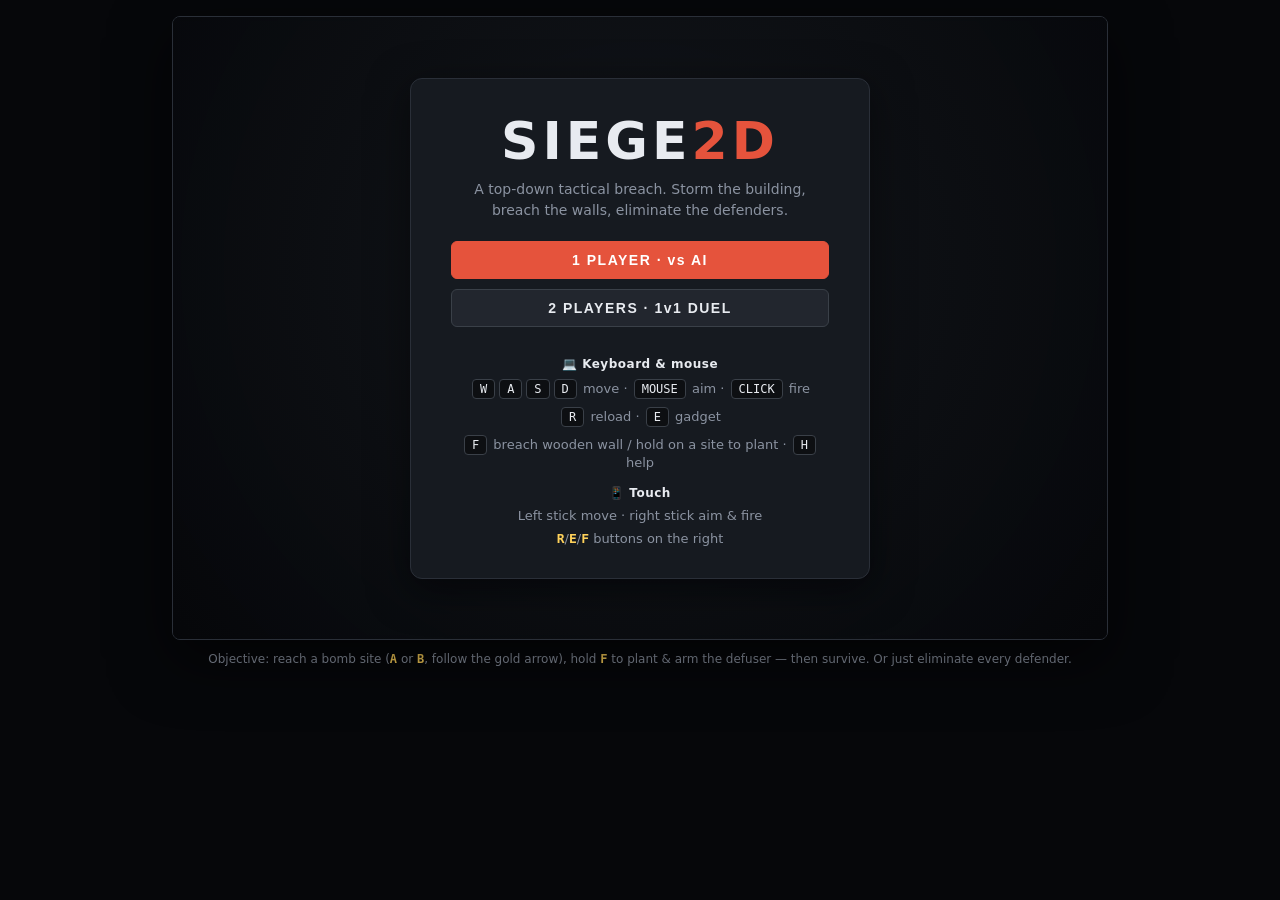
<file: games/siege-2d/index.html>
<!doctype html>
<html lang="en">
  <head>
    <meta charset="UTF-8" />
    <meta
      name="viewport"
      content="width=device-width, initial-scale=1.0, maximum-scale=1.0, user-scalable=no, viewport-fit=cover"
    />
    <title>SIEGE 2D — Tactical Breach</title>
    <link rel="stylesheet" href="style.css" />
  </head>
  <body>
    <div id="app">
      <div id="stage">
        <canvas id="game"></canvas>

        <!-- HUD overlay -->
        <div id="hud" class="hidden">
          <div class="hud-top">
            <div class="hud-chip">
              <span class="chip-label">OPERATOR</span>
              <span id="op-name" class="chip-value">—</span>
            </div>
            <div class="hud-chip">
              <span class="chip-label">TIME</span>
              <span id="timer-num" class="chip-value">2:00</span>
            </div>
            <div class="hud-chip">
              <span class="chip-label">DEFENDERS</span>
              <span id="enemies-num" class="chip-value">5</span>
            </div>
          </div>
          <div class="hud-bottom">
            <div class="hud-block">
              <div class="hud-label">HEALTH <span id="hp-num">100</span></div>
              <div class="bar"><div id="hp-fill" class="bar-fill"></div></div>
            </div>
            <div class="hud-block">
              <div class="hud-label">AMMO</div>
              <div id="ammo-num" class="hud-value">30 / 30</div>
            </div>
            <div class="hud-block">
              <div class="hud-label">GADGET [E]</div>
              <div id="gadget-num" class="hud-value">—</div>
            </div>
          </div>
        </div>

        <!-- Help button (in-game) -->
        <button id="btn-help" title="Controls &amp; help">?</button>

        <!-- Touch controls (mobile only, shown while playing) -->
        <div id="touch">
          <div id="stick-move" class="stick">
            <div id="stick-move-thumb" class="thumb"></div>
            <span class="stick-label">MOVE</span>
          </div>
          <div id="touch-buttons">
            <button id="tb-reload" class="tbtn">R</button>
            <button id="tb-gadget" class="tbtn">E</button>
            <button id="tb-action" class="tbtn act">F</button>
          </div>
          <div id="stick-aim" class="stick">
            <div id="stick-aim-thumb" class="thumb"></div>
            <span class="stick-label">AIM · FIRE</span>
          </div>
        </div>

        <!-- Main menu -->
        <div id="menu" class="screen">
          <div class="panel">
            <h1>SIEGE<span class="accent">2D</span></h1>
            <p class="tag">
              A top-down tactical breach. Storm the building, breach the walls,
              eliminate the defenders.
            </p>
            <button id="btn-start" class="btn btn-primary">
              1 PLAYER · vs AI
            </button>
            <button id="btn-duel" class="btn">2 PLAYERS · 1v1 DUEL</button>
            <div class="controls">
              <div class="ctrl-head">💻 Keyboard &amp; mouse</div>
              <div>
                <kbd>W</kbd><kbd>A</kbd><kbd>S</kbd><kbd>D</kbd> move ·
                <kbd>MOUSE</kbd> aim · <kbd>CLICK</kbd> fire
              </div>
              <div><kbd>R</kbd> reload · <kbd>E</kbd> gadget</div>
              <div>
                <kbd>F</kbd> breach wooden wall / hold on a site to plant ·
                <kbd>H</kbd> help
              </div>
              <div class="ctrl-head">📱 Touch</div>
              <div>Left stick move · right stick aim &amp; fire</div>
              <div><b>R</b>/<b>E</b>/<b>F</b> buttons on the right</div>
            </div>
          </div>
        </div>

        <!-- Operator select -->
        <div id="select" class="screen hidden">
          <div class="panel wide">
            <h2>SELECT OPERATOR</h2>
            <div id="op-list" class="op-list"></div>
            <button id="btn-back" class="btn">BACK</button>
          </div>
        </div>

        <!-- End screen -->
        <div id="end" class="screen hidden">
          <div class="panel">
            <h2 id="end-title">MISSION COMPLETE</h2>
            <p id="end-reason" class="tag"></p>
            <button id="btn-replay" class="btn btn-primary">PLAY AGAIN</button>
          </div>
        </div>

        <!-- Help / controls overlay -->
        <div id="help" class="screen hidden">
          <div class="panel wide">
            <h2>HOW TO PLAY</h2>
            <div class="help-grid">
              <div class="help-col">
                <h3>💻 Keyboard &amp; mouse</h3>
                <ul>
                  <li>
                    <kbd>W</kbd><kbd>A</kbd><kbd>S</kbd><kbd>D</kbd> — move
                  </li>
                  <li><kbd>MOUSE</kbd> — aim</li>
                  <li><kbd>CLICK</kbd> (hold) — fire</li>
                  <li><kbd>R</kbd> — reload</li>
                  <li><kbd>E</kbd> — operator gadget</li>
                  <li>
                    <kbd>F</kbd> — breach a wooden wall you face; hold on a bomb
                    site to plant
                  </li>
                  <li><kbd>H</kbd> — open/close this help</li>
                </ul>
              </div>
              <div class="help-col">
                <h3>📱 Touch (phone / tablet)</h3>
                <ul>
                  <li><b>Left stick</b> — move</li>
                  <li><b>Right stick</b> — aim &amp; auto-fire</li>
                  <li><b>R</b> button — reload</li>
                  <li><b>E</b> button — gadget</li>
                  <li>
                    <b>F</b> button — breach wall / hold on a site to plant
                  </li>
                  <li>Best played in <b>landscape</b>.</li>
                </ul>
              </div>
            </div>
            <div class="help-goal">
              <h3>🎯 Goal (1 player)</h3>
              <p>
                You're the attacker. Storm the building and either
                <b>eliminate all defenders</b> (red) or reach bomb site
                <span class="def">A</span>/<span class="def">B</span> — follow
                the gold arrow &amp; dashed line — and hold <b>F</b> to plant
                the defuser, then survive the countdown. A
                <b>red arrow</b> points to any defender shooting at you.
              </p>
            </div>
            <div class="help-goal">
              <h3>🎮 2 Players · 1v1 duel (same keyboard)</h3>
              <p>
                Two humans, one keyboard, no AI. You face where you walk and
                shoot forward. Last one standing wins; if time runs out the
                higher health wins.
              </p>
              <ul class="duel-keys">
                <li>
                  <b style="color: #f2b134">Player 1</b> — <kbd>W</kbd
                  ><kbd>A</kbd><kbd>S</kbd><kbd>D</kbd> move ·
                  <kbd>SPACE</kbd> shoot
                </li>
                <li>
                  <b style="color: #48c0e8">Player 2</b> — <kbd>↑</kbd
                  ><kbd>←</kbd><kbd>↓</kbd><kbd>→</kbd> move ·
                  <kbd>ENTER</kbd> shoot
                </li>
              </ul>
            </div>
            <button id="btn-help-close" class="btn btn-primary">GOT IT</button>
          </div>
        </div>
      </div>

      <div class="objective-note">
        Objective: reach a bomb site (<span class="def">A</span> or
        <span class="def">B</span>, follow the gold arrow), hold
        <span class="def">F</span> to plant &amp; arm the defuser — then
        survive. Or just eliminate every defender.
      </div>
    </div>

    <script src="game.js"></script>
  </body>
</html>
</file>
<file: games/siege-2d/style.css>
:root {
  --bg: #0b0d10;
  --panel: #161a20;
  --accent: #e5533c;
  --text: #e8ebf0;
  --muted: #8b93a1;
}

* {
  box-sizing: border-box;
}

html,
body {
  margin: 0;
  padding: 0;
  background: #06070a;
  color: var(--text);
  font-family: "Segoe UI", Roboto, system-ui, sans-serif;
  min-height: 100vh;
  -webkit-user-select: none;
  user-select: none;
  overscroll-behavior: none;
  -webkit-tap-highlight-color: transparent;
}

#app {
  display: flex;
  flex-direction: column;
  align-items: center;
  gap: 12px;
  padding: 16px;
}

#stage {
  position: relative;
  width: min(96vw, 936px);
  aspect-ratio: 936 / 624;
  border: 1px solid #2a2f38;
  border-radius: 8px;
  overflow: hidden;
  box-shadow: 0 20px 60px rgba(0, 0, 0, 0.6);
}

#game {
  display: block;
  width: 100%;
  height: 100%;
  image-rendering: pixelated;
  cursor: crosshair;
  background: #0d0f12;
}

/* ---- HUD ---- */
#hud {
  position: absolute;
  inset: 0;
  pointer-events: none;
}

.hud-top {
  position: absolute;
  top: 10px;
  left: 10px;
  right: 10px;
  display: flex;
  gap: 8px;
  justify-content: center;
}

.hud-chip {
  background: rgba(10, 12, 16, 0.75);
  border: 1px solid #2a2f38;
  border-radius: 6px;
  padding: 5px 12px;
  display: flex;
  flex-direction: column;
  align-items: center;
  min-width: 90px;
}

.chip-label {
  font-size: 9px;
  letter-spacing: 1.5px;
  color: var(--muted);
}

.chip-value {
  font-size: 15px;
  font-weight: 700;
  font-family: monospace;
}

.hud-bottom {
  position: absolute;
  bottom: 10px;
  left: 10px;
  right: 10px;
  display: flex;
  gap: 10px;
  align-items: flex-end;
}

.hud-block {
  background: rgba(10, 12, 16, 0.75);
  border: 1px solid #2a2f38;
  border-radius: 6px;
  padding: 6px 12px;
}

.hud-block:first-child {
  flex: 1;
  max-width: 260px;
}

.hud-label {
  font-size: 10px;
  letter-spacing: 1.5px;
  color: var(--muted);
  margin-bottom: 4px;
}

.hud-value {
  font-family: monospace;
  font-size: 16px;
  font-weight: 700;
}

.bar {
  height: 10px;
  background: #22262e;
  border-radius: 5px;
  overflow: hidden;
}

.bar-fill {
  height: 100%;
  width: 100%;
  background: #6ad06a;
  transition: width 0.1s linear;
}

/* ---- Screens ---- */
.screen {
  position: absolute;
  inset: 0;
  display: flex;
  align-items: center;
  justify-content: center;
  background: radial-gradient(
    circle at 50% 40%,
    rgba(20, 24, 30, 0.85),
    rgba(6, 7, 10, 0.96)
  );
  backdrop-filter: blur(2px);
  z-index: 5;
}

.hidden {
  display: none !important;
}

.panel {
  background: var(--panel);
  border: 1px solid #2a2f38;
  border-radius: 12px;
  padding: 32px 40px;
  text-align: center;
  max-width: 460px;
  box-shadow: 0 10px 40px rgba(0, 0, 0, 0.5);
}

.panel.wide {
  max-width: 640px;
  width: 92%;
}

h1 {
  font-size: 52px;
  margin: 0 0 8px;
  letter-spacing: 4px;
  font-weight: 800;
}

h1 .accent {
  color: var(--accent);
}

h2 {
  font-size: 26px;
  margin: 0 0 12px;
  letter-spacing: 2px;
}

.tag {
  color: var(--muted);
  font-size: 14px;
  line-height: 1.5;
  margin: 0 0 20px;
}

.btn {
  background: #22262e;
  color: var(--text);
  border: 1px solid #3a4048;
  border-radius: 6px;
  padding: 10px 26px;
  font-size: 14px;
  font-weight: 700;
  letter-spacing: 1.5px;
  cursor: pointer;
  transition: all 0.15s;
  margin-top: 6px;
}

.btn:hover {
  background: #2e343e;
  border-color: #565f6b;
}

.btn-primary {
  background: var(--accent);
  border-color: var(--accent);
  color: #fff;
}

.btn-primary:hover {
  background: #ff6a52;
  border-color: #ff6a52;
}

.controls {
  margin-top: 22px;
  display: flex;
  flex-direction: column;
  gap: 8px;
  color: var(--muted);
  font-size: 13px;
}

kbd {
  display: inline-block;
  background: #0d0f12;
  border: 1px solid #3a4048;
  border-radius: 4px;
  padding: 2px 7px;
  font-family: monospace;
  font-size: 12px;
  margin: 0 2px;
  color: var(--text);
}

/* ---- Operator cards ---- */
.op-list {
  display: grid;
  grid-template-columns: 1fr;
  gap: 10px;
  margin: 18px 0;
  max-height: 60vh;
  overflow-y: auto;
}

.op-card {
  display: flex;
  align-items: center;
  gap: 14px;
  background: #1b1f26;
  border: 1px solid #2a2f38;
  border-left: 4px solid var(--accent);
  border-radius: 8px;
  padding: 12px 14px;
  cursor: pointer;
  text-align: left;
  color: var(--text);
  transition: all 0.15s;
}

.op-card:hover {
  background: #232830;
  transform: translateX(3px);
}

.op-badge {
  width: 46px;
  height: 46px;
  border-radius: 8px;
  display: flex;
  align-items: center;
  justify-content: center;
  font-size: 24px;
  font-weight: 800;
  color: #0b0d10;
  flex-shrink: 0;
}

.op-title {
  font-size: 17px;
  font-weight: 700;
}

.op-role {
  font-size: 11px;
  color: var(--muted);
  font-weight: 500;
  letter-spacing: 1px;
}

.op-blurb {
  font-size: 12px;
  color: var(--muted);
  margin: 3px 0;
  line-height: 1.4;
}

.op-stats {
  font-size: 11px;
  color: var(--muted);
  font-family: monospace;
}

.objective-note {
  font-size: 12px;
  color: var(--muted);
  text-align: center;
}

.objective-note .def {
  color: #ffd25a;
  font-family: monospace;
  font-weight: 700;
}
body.playing .objective-note {
  display: none;
}

/* ---- Menu buttons stack full-width ---- */
#menu .btn {
  display: block;
  width: 100%;
  margin-top: 10px;
}
.duel-keys {
  list-style: none;
  margin: 8px 0 0;
  padding: 0;
  display: flex;
  flex-direction: column;
  gap: 6px;
}
.duel-keys li {
  font-size: 13px;
  color: var(--muted);
}

/* ---- Menu control hints ---- */
.ctrl-head {
  margin-top: 8px;
  color: var(--text);
  font-weight: 700;
  font-size: 12px;
  letter-spacing: 0.5px;
}
.controls b {
  color: #ffd25a;
  font-family: monospace;
}

/* ---- In-game help button ---- */
#btn-help {
  position: absolute;
  top: 10px;
  right: 10px;
  width: 30px;
  height: 30px;
  border-radius: 50%;
  border: 1px solid #3a4048;
  background: rgba(10, 12, 16, 0.8);
  color: var(--text);
  font-weight: 800;
  font-size: 16px;
  cursor: pointer;
  display: none;
  z-index: 6;
}
body.playing #btn-help {
  display: block;
}
#btn-help:hover {
  border-color: #565f6b;
}

/* ---- Help overlay ---- */
.help-grid {
  display: grid;
  grid-template-columns: 1fr 1fr;
  gap: 18px;
  text-align: left;
  margin: 10px 0 6px;
}
.help-col h3,
.help-goal h3 {
  font-size: 14px;
  margin: 0 0 8px;
  letter-spacing: 1px;
  color: var(--text);
}
.help-col ul {
  list-style: none;
  margin: 0;
  padding: 0;
  display: flex;
  flex-direction: column;
  gap: 7px;
}
.help-col li {
  font-size: 13px;
  color: var(--muted);
  line-height: 1.4;
}
.help-col li b,
.help-goal b {
  color: #ffd25a;
}
.help-goal {
  text-align: left;
  border-top: 1px solid #2a2f38;
  padding-top: 12px;
  margin-top: 4px;
}
.help-goal p {
  font-size: 13px;
  color: var(--muted);
  line-height: 1.5;
  margin: 0 0 8px;
}
.help-goal .def {
  color: #ffd25a;
  font-family: monospace;
  font-weight: 700;
}

/* ---- Touch controls ---- */
#touch {
  position: absolute;
  inset: 0;
  display: none;
  z-index: 4;
  pointer-events: none;
  touch-action: none;
}
body.touch.playing #touch {
  display: block;
}
.stick {
  position: absolute;
  bottom: 18px;
  width: 108px;
  height: 108px;
  border-radius: 50%;
  background: rgba(255, 255, 255, 0.06);
  border: 2px solid rgba(255, 255, 255, 0.18);
  pointer-events: auto;
  touch-action: none;
  display: flex;
  align-items: center;
  justify-content: center;
}
#stick-move {
  left: 18px;
}
#stick-aim {
  right: 18px;
  border-color: rgba(255, 120, 90, 0.35);
}
.thumb {
  width: 48px;
  height: 48px;
  border-radius: 50%;
  background: rgba(255, 255, 255, 0.25);
  border: 2px solid rgba(255, 255, 255, 0.4);
  pointer-events: none;
}
#stick-aim .thumb {
  background: rgba(255, 120, 90, 0.35);
  border-color: rgba(255, 120, 90, 0.6);
}
.stick-label {
  position: absolute;
  bottom: -16px;
  font-size: 9px;
  letter-spacing: 1px;
  color: var(--muted);
  pointer-events: none;
}
#touch-buttons {
  position: absolute;
  right: 138px;
  bottom: 20px;
  display: flex;
  flex-direction: column-reverse;
  gap: 12px;
  pointer-events: none;
}
.tbtn {
  width: 54px;
  height: 54px;
  border-radius: 50%;
  border: 2px solid rgba(255, 255, 255, 0.25);
  background: rgba(20, 24, 30, 0.85);
  color: var(--text);
  font-weight: 800;
  font-size: 18px;
  font-family: monospace;
  pointer-events: auto;
  touch-action: none;
}
.tbtn.act {
  border-color: #ffd25a;
  color: #ffd25a;
}
.tbtn.pressed {
  background: rgba(255, 210, 90, 0.3);
  transform: scale(0.94);
}

/* ---- Mobile / small-screen layout ---- */
@media (max-width: 720px), (pointer: coarse) {
  #app {
    padding: 0;
    gap: 0;
  }
  #stage {
    width: 100vw;
    height: 100vh;
    height: 100dvh;
    border: none;
    border-radius: 0;
    aspect-ratio: auto;
  }
  #game {
    object-fit: contain;
  }
  .objective-note {
    display: none;
  }
  .panel {
    max-height: 92vh;
    overflow-y: auto;
    padding: 22px 22px;
  }
  h1 {
    font-size: 40px;
  }
  .help-grid {
    grid-template-columns: 1fr;
    gap: 10px;
  }
}
</file>
